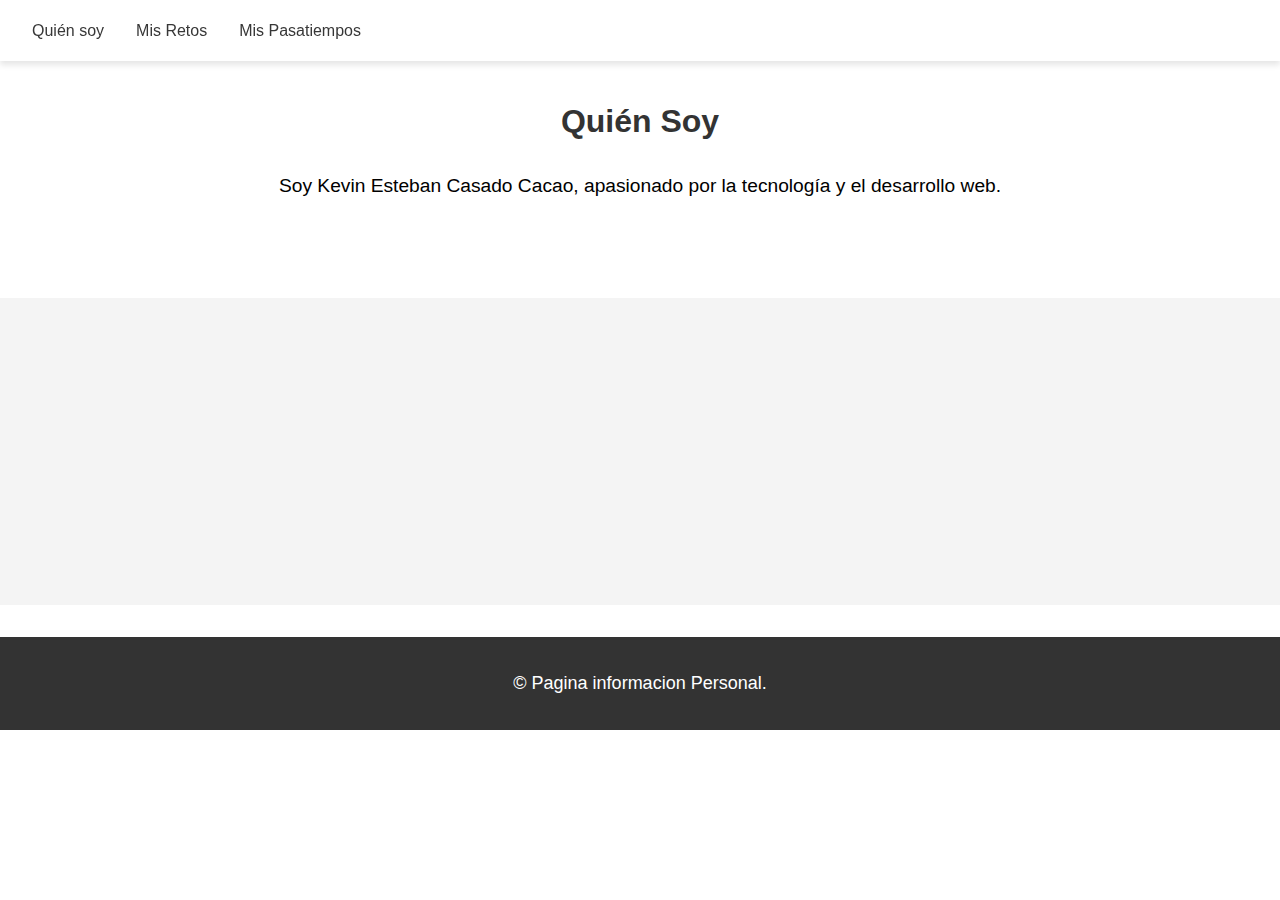
<file: index.html>
<!DOCTYPE html>
<html lang="es">
<head>
    <meta charset="utf-8" />
    <meta name="viewport" content="width=device-width, initial-scale=1.0" />
    <title>Inicio</title>
    <link rel="stylesheet" href="biografia.css">
    <link rel="icon" href="images/home.png" type="image/png"> 
</head>
<body>
   
    <nav class="navbar">
        <div class="container">
            <ul class="nav-links">
                <li><a href="index.html">Quién soy</a></li>
                <li><a href="mis-retos.html">Mis Retos</a></li>
                <li><a href="pasatiempos.html">Mis Pasatiempos</a></li>
            </ul>
        </div>
    </nav>

   
    <section id="quien-soy" class="section">
        <div class="content">
            <h2>Quién Soy</h2>
            <p> Soy Kevin Esteban Casado Cacao, apasionado por la tecnología y el desarrollo web.</p>
        </div>
    </section>


    <section id="mis-retos" class="section bg-light">
        <div class="content">
            <br>
            <br>
            <br>
            <br>
        </div>
    </section>

  

    <!-- Footer -->
    <footer class="footer">
        <p>&copy; Pagina informacion Personal.</p>
    </footer>
</body>
</html>
</file>
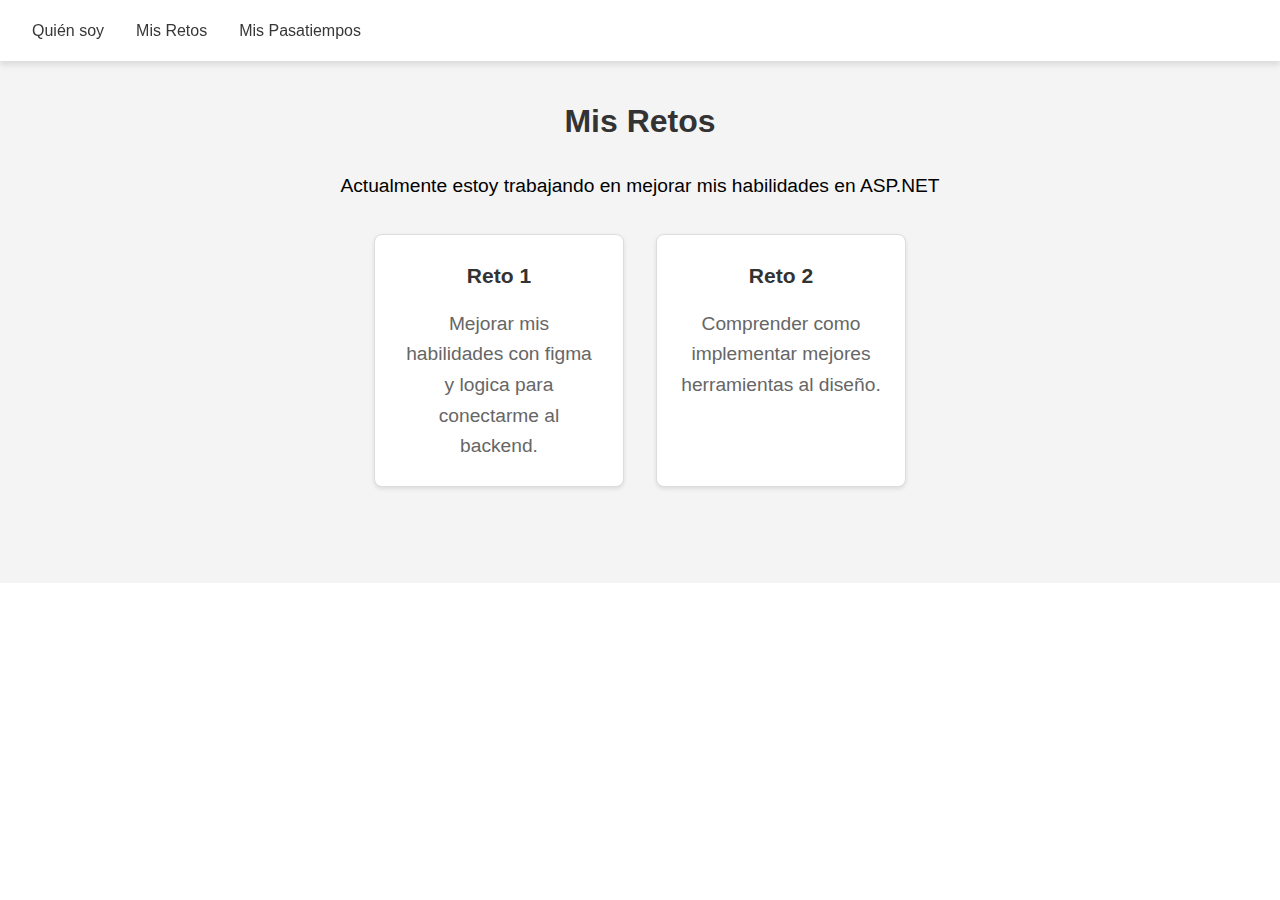
<file: mis-retos.html>
<!DOCTYPE html>
<html lang="en">
<head>
    <meta charset="UTF-8">
    <meta name="viewport" content="width=device-width, initial-scale=1.0">
    <link rel="stylesheet" href="biografia.css">
    <title>Document</title>
</head>
<body>
    <nav class="navbar">
        <div class="container">
            <ul class="nav-links">
                <li><a href="index.html">Quién soy</a></li>
                <li><a href="mis-retos.html">Mis Retos</a></li>
                <li><a href="pasatiempos.html">Mis Pasatiempos</a></li>
            </ul>
        </div>
    </nav>

    <!-- Sección: Mis Retos -->
<section id="mis-retos" class="section bg-light">
    <div class="content">
        <h2>Mis Retos</h2>
        <p>Actualmente estoy trabajando en mejorar mis habilidades en ASP.NET</p>
    </div>
    
    <div class="cards-container">
        <div class="card">
            <h3>Reto 1</h3>
            <p>Mejorar mis habilidades con figma y logica para conectarme al backend.</p>
        </div>
        <div class="card">
            <h3>Reto 2</h3>
            <p>Comprender como implementar mejores herramientas al diseño.</p>
        </div>
    </div>
</section>

</body>
</html>
</file>
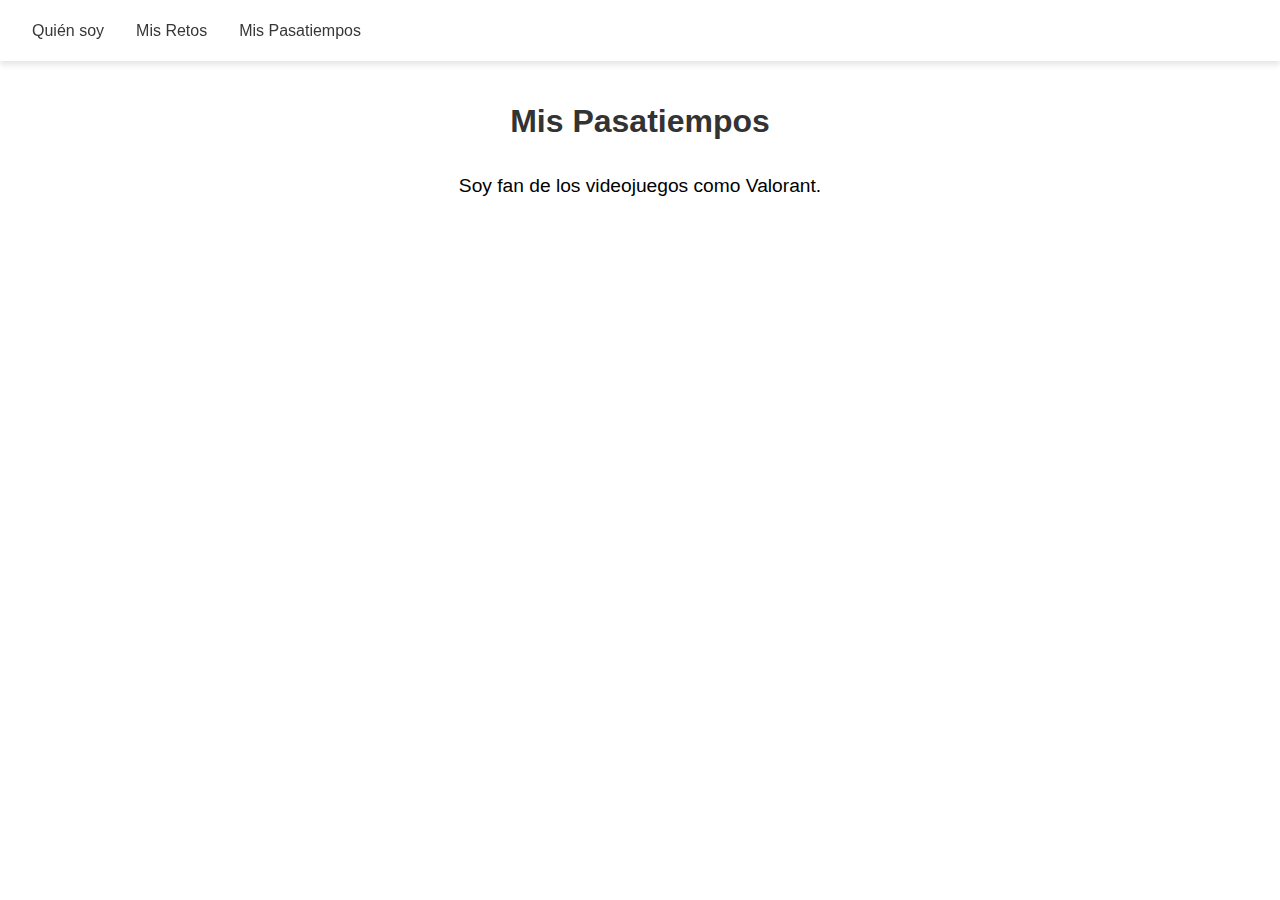
<file: pasatiempos.html>
<!DOCTYPE html>
<html lang="en">
<head>
    <meta charset="UTF-8">
    <meta name="viewport" content="width=device-width, initial-scale=1.0">
    <link rel="stylesheet" href="biografia.css">
    <title>Document</title>
</head>
<body>
    <nav class="navbar">
        <div class="container">
            <ul class="nav-links">
                <li><a href="index.html">Quién soy</a></li>
                <li><a href="mis-retos.html">Mis Retos</a></li>
                <li><a href="pasatiempos.html">Mis Pasatiempos</a></li>
            </ul>
        </div>
    </nav>

    <!-- Sección: Mis Pasatiempos -->
<section id="mis-pasatiempos" class="section">
    <div class="content">
        <h2>Mis Pasatiempos</h2>
        <p>Soy fan de los videojuegos como Valorant.</p>
    </div>
    
    <div class="cards-container">
    
    </div>
</section>

</body>
</html>
</file>
<file: biografia.css>
/* General Reset */
* {
    margin: 0;
    padding: 0;
    box-sizing: border-box;
    font-family: 'Segoe UI', Tahoma, Geneva, Verdana, sans-serif;
}

body {
    line-height: 1.6;
    font-size: 18px;
}

/* Navbar */
.navbar {
    background-color: #ffffff;
    padding: 1rem 2rem;
    position: fixed;
    width: 100%;
    top: 0;
    z-index: 1000;
    box-shadow: 0 4px 6px rgba(0, 0, 0, 0.1); /* Sombra suave */
}


.navbar .container {
    display: flex;
    justify-content: space-between;
    align-items: center;
}

.navbar .logo a {
    color: #373737;
    font-size: 1.5rem;
    text-decoration: none;
}

.nav-links {
    list-style: none;
    display: flex;
    gap: 2rem;
}

.nav-links a {
    color: #373737;
    text-decoration: none;
    font-size: 1rem;
}

.nav-links a:hover {
    text-decoration: underline;
}

/* Sección General */
.section {
    padding: 6rem 2rem;
    text-align: center;
}

.section h2 {
    margin-bottom: 1.5rem;
    font-size: 2rem;
    color: #333;
}

.section p {
    max-width: 800px;
    margin: 0 auto;
    font-size: 1.2rem;
}

/* Fondo claro para la sección intermedia */
.bg-light {
    background-color: #f4f4f4;
}

/* Footer */
.footer {
    padding: 2rem;
    background-color: #333;
    color: #fff;
    text-align: center;
    margin-top: 2rem;
}

img{
    position: relative;
    width: 10%;
    height: 10%;
}

.cards-section {
    padding: 4rem 2rem;
    text-align: center; /* Centra el texto en la sección */
}

.cards-container {
    display: flex; /* Cambia a flexbox para centrar */
    justify-content: center; /* Centra horizontalmente */
    gap: 2rem;
    margin-top: 2rem;
    flex-wrap: wrap; /* Permite que las tarjetas se envuelvan si no hay suficiente espacio */
}

.card {
    background-color: #ffffff;
    border: 1px solid #ddd;
    border-radius: 8px;
    padding: 1.5rem;
    box-shadow: 0 2px 4px rgba(0, 0, 0, 0.1);
    transition: transform 0.2s;
    width: 250px; /* Establece un ancho fijo para las tarjetas */
}

.card:hover {
    transform: translateY(-5px);
}

.card h3 {
    margin-bottom: 1rem;
    color: #333;
}

.card p {
    color: #666;
}
</file>
